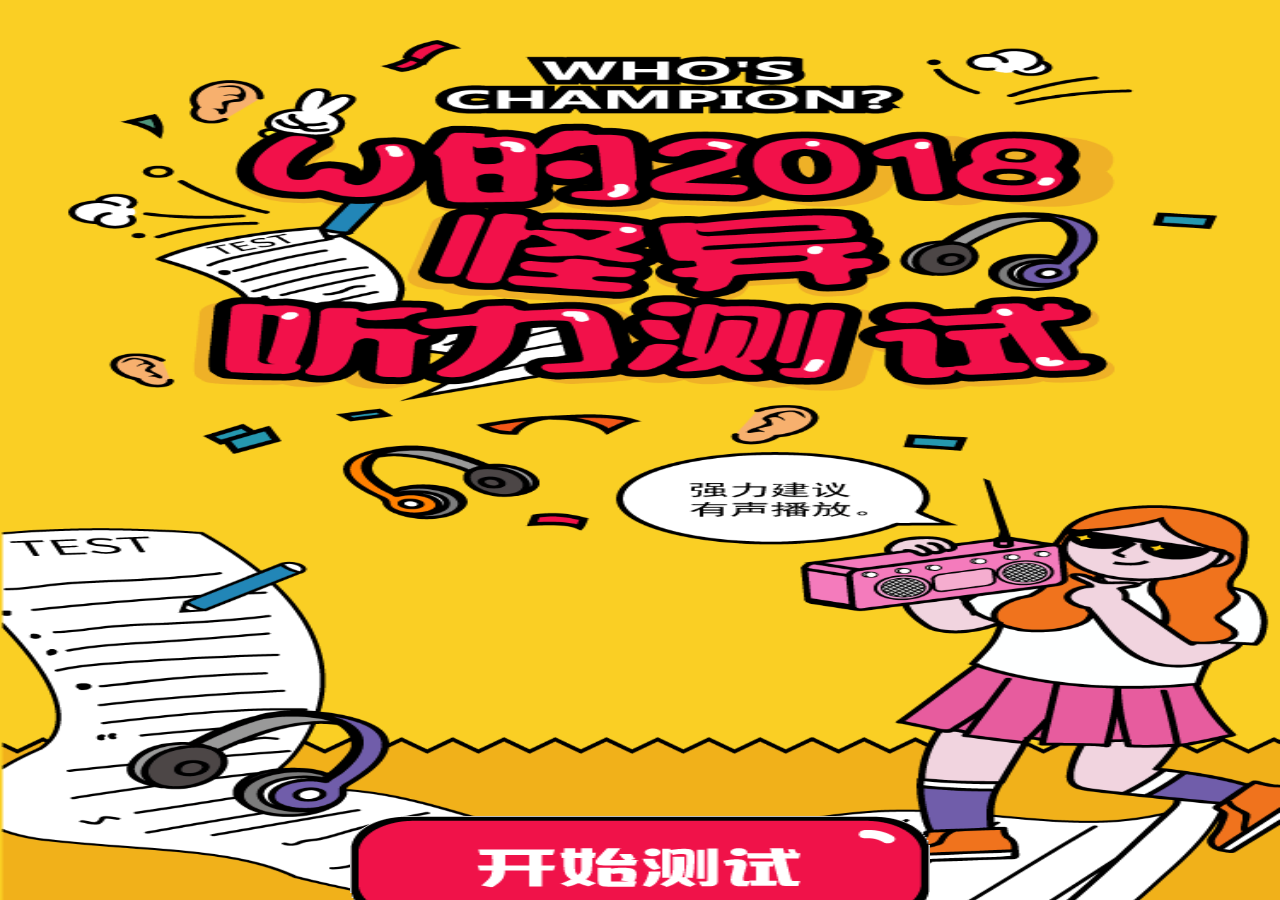
<file: index.html>
<!DOCTYPE html>
<html lang="en">
<head>
    <meta http-equiv="Content-Type" content="text/html; charset=utf-8" />
    <meta name="viewport" content="width=device-width, initial-scale=1.0, maximum-scale=1.0, user-scalable=0,minimum-scale=1">
    <title></title>
    <script src="js/rem.js"></script>
    <script src="js/jquery-3.2.1.min.js"></script>
    <script src="js/index.js"></script>
    <script src="js/check.js"></script>
    <link rel="stylesheet" href="css/index.css">
</head>
<body>
<!--首页-->
<section class="index">
   <div>
       <div class="img1">
           <img src="" alt="" imgData="1">
       </div>
       <div class="img2">
           <img src="" alt="" imgData="2">
       </div>
       <div class="progress">
           <img src="" alt="" imgData="full" class="full">
       </div>
       <img src="" alt="" imgData="4">

   </div>
</section>


<!--开始测试-->
<section class="start">
    <img src="" alt="" imgData="5">
    <div>

        <div class="official">
            <img src="" alt="" imgData="official" class="000">
            <img src="" alt="" imgData="close" class="close">
        </div>
        <div class="img6">
            <img src="" alt="" imgData="6">
        </div>
        <img src="" alt="" imgData="7" class="img7">
        <div class="shengming">
            <div class="img8">
                <img src="" alt="" imgData="8">
                <div class="img9">
                    <img src="" alt="" imgData="9">
                </div>
            </div>
        </div>
    </div>
</section>


<!--答题部分-->
<section class="test">
    <div>
        <audio src="music/1.m4a" controls="controls" loop="loop"></audio>
        <img src="" alt="" imgData="10">
        <ul class="tihao tihao1">
            <li class="active">
                1
            </li>
            <li>
                2
            </li>
            <li>
                3
            </li>
            <li>
                4
            </li>
            <li>
                5
            </li>
        </ul>

        <div class="timeBox">00:<span class="time">30</span></div>
        <div class="img11">
            <img src="" alt="" imgData="11">
            <img src="" alt="" imgData="12" class="hand">
            <div class="voice">
                <img src="" alt="" imgData="13" name="myImage">
            </div>
        </div>

        <div class="question">

        </div>

        <div class="next next1 ">
            <img src="" alt="" imgData="16">
        </div>
        <div class="next next2 hidden">
            <img src="" alt="" imgData="17">
        </div>
    </div>
</section>


<!--查看结果-->



<!--答对0道题-->
<section class="zero">
    <div>
        <img src="" alt="" imgData="zero">
        <div class="official">
            <img src="" alt="" imgData="official" class="000">
            <img src="" alt="" imgData="close" class="close">
        </div>

        <img src="" alt="" imgData="zero1" class="zero1">
        <div class="desc">
            客官，这次没有答对不要气馁，下次答对可能就是你了哟
        </div>
        <div class="again">
            <img src="" alt="" imgData="again">
        </div>
        <div class="show">
            <img src="" alt="" imgData="show">
        </div>
        <div class="back">
            <img src="" alt="" imgData="fenxiang" class="black">
        </div>
    </div>
</section>

<!--答对大于0道题少于5道题-->
<section class="more">
    <div>
        <img src="" alt="" imgData="more">
        <div class="official">
            <img src="" alt="" imgData="official">
            <img src="" alt="" imgData="close" class="close">
        </div>
        <img src="" alt="" imgData="oneTitle" class="oneTitle">
        <img src="" alt="" imgData="one1" class="zero1 yes">
        <div class="desc">
            哎呦，大官人你获得了冒冒的超私密礼物！快去冒泡公众号走一波。
        </div>
        <div class="again again1">
            <img src="" alt="" imgData="again">
        </div>
        <div class="prize hidden">
            <img src="" alt="" imgData="prize">
        </div>
        <div class="show">
            <img src="" alt="" imgData="show">
        </div>
        <div class="back">
            <img src="" alt="" imgData="fenxiang" class="black">
        </div>
    </div>
</section>


<!--用户登记-->
<section class="register">
    <div>
        <img src="" alt="" imgData="register">
        <form action="" class="registerForm">
            <div class="formGroup">
                <img src="" alt="" imgData="name">
                <input type="text" name="name" id="name" placeholder="请输入你的真实姓名" data-validate="require:必填项;name:请填写最少为一个字的姓名">
                <!--<div class="form-help">必填项</div>-->
            </div>
            <div class="formGroup">
                <img src="" alt="" imgData="phone">
                <input type="number" oninput="if(value.length>11)value=value.slice(0,11)" name="phone" id="phone" placeholder="请输入你的联系电话" data-validate="require:必填项;phone:请填写11位的手机号码">
            </div>
            <div class="formGroup">
                <img src="" alt="" imgData="address">
                <textarea name="" maxlength="40" minlength="30" name="address" id="address" placeholder="请输入你的真实地址" data-validate="require:必填项;address:请填写字数为30~40的地址"></textarea>
            </div>
            <div class="formGroup">
                <img src="" alt="" imgData="win" class="win">
                <input type="number" oninput="if(value.length>6)value=value.slice(0,6)" name="win" id="win" placeholder="请输入你的中奖码" data-validate="require:必填项;win:请填写6位数的中奖码">
            </div>
        </form>
        <div class="submit">
            <img src="" alt="" imgData="confirmBtn1">
        </div>
    </div>

</section>


<!--中奖关注公众号界面-->
<section class="winner">
    <div>
        <img src="" alt="" imgData="winner">
        <div class="codeBox">
            &nbsp;&nbsp;中奖码：<span class="code">123456</span>
        </div>
    </div>
</section>

<!--数据统计-->
   <script>
       var _mtac = {};
       (function() {
           var mta = document.createElement("script");
           mta.src = "http://pingjs.qq.com/h5/stats.js?v2.0.2";
           mta.setAttribute("name", "MTAH5");
           mta.setAttribute("sid", "500576946");
           var s = document.getElementsByTagName("script")[0];
           s.parentNode.insertBefore(mta, s);
       })();
   </script>

</body>
</html>
</file>
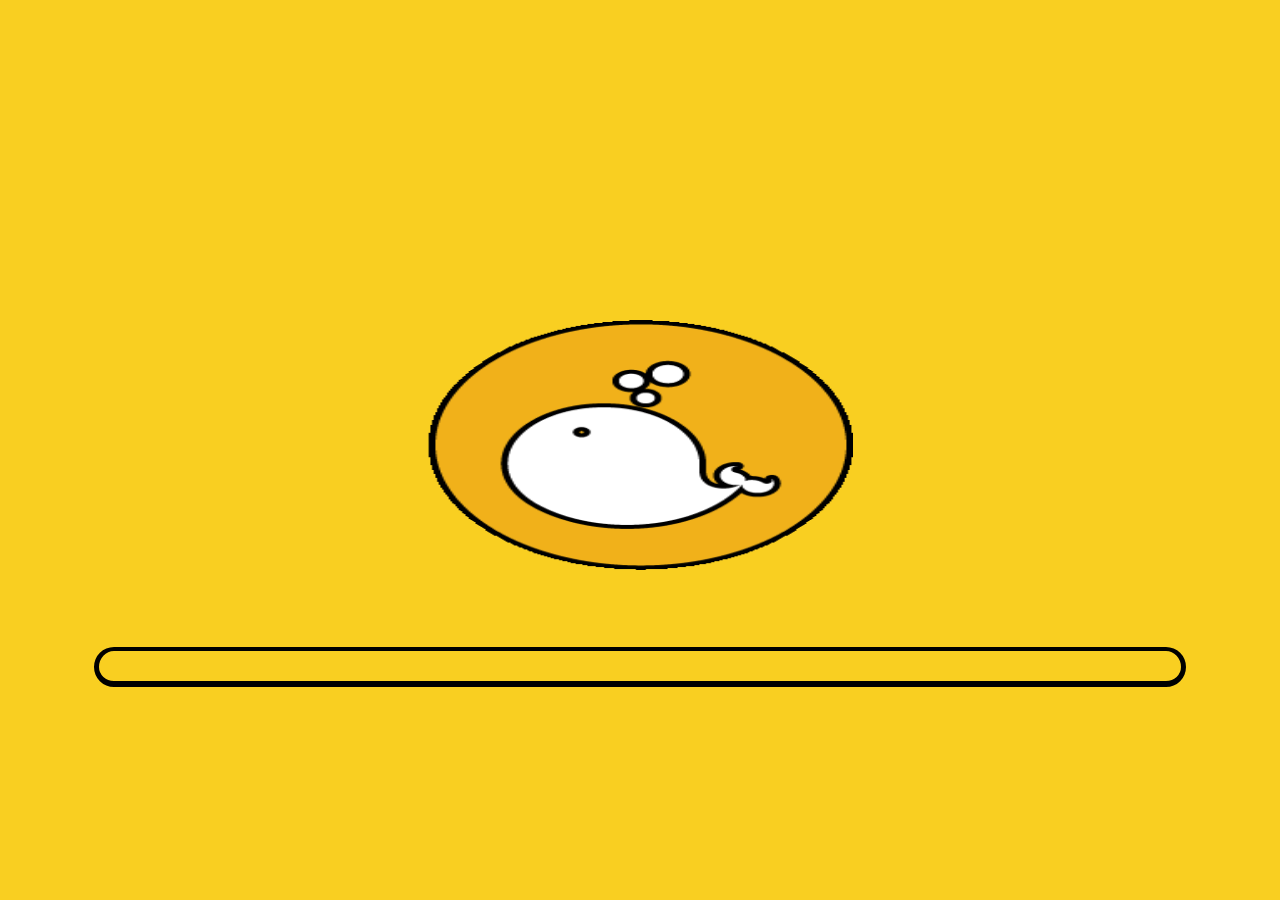
<file: 111.html>
<!DOCTYPE html>
<html lang="en">
<head>
    <meta http-equiv="Content-Type" content="text/html; charset=utf-8" />
    <meta name="viewport" content=" width=device-width initial-scale=1.0
    minmum-scale=1.0 maxmum=1.0 user-scalable=no">
    <title></title>
    <script src="js/rem.js"></script>
    <script src="js/jquery-3.2.1.min.js"></script>
    <script src="js/index.js"></script>
    <script src="js/check.js"></script>
    <link rel="stylesheet" href="css/index.css">
</head>
<body>
<!--首页-->
<section class="index">
    <div>
        <div class="img1">
            <img src="img/1.png" alt="" imgData="1">
        </div>
        <div class="img2">
            <img src="img/2.png" alt="" imgData="2">
        </div>
        <div class="progress">
            <img src="img/full.png" alt="" imgData="full">
        </div>
        <img src="img/4.png" alt="" imgData="4">

    </div>
</section>


<!--开始测试-->
<section class="start">
    <div>
        <img src="img/5.png" alt="" imgData="5">
        <div class="img6">
            <img src="img/6.png" alt="" imgData="6">
        </div>
        <img src="img/7.png" alt="" imgData="7" class="img7">
        <div class="shengming">
            <div class="img8">
                <img src="img/8.png" alt="" imgData="8">
            </div>
            <div class="img9">
                <img src="img/9.png" alt="" imgData="9">
            </div>
        </div>
    </div>
</section>


<!--答题部分-->
<section class="test">
    <div>
        <audio src="music/1.m4a" controls="controls"></audio>
        <img src="img/10.png" alt="" imgData="10">
        <ul class="tihao tihao1">
            <li class="active">
                1
            </li>
            <li>
                2
            </li>
            <li>
                3
            </li>
            <li>
                4
            </li>
            <li>
                5
            </li>
        </ul>

        <div class="timeBox">00:<span class="time">30</span></div>
        <div class="img11">
            <img src="img/11.png" alt="" imgData="11">
            <img src="img/12.png" alt="" imgData="12" class="hand">
            <div class="voice">
                <img src="img/13.png" alt="" imgData="13" name="myImage">
            </div>
        </div>

        <div class="question">

        </div>

        <div class="next next1">
            <img src="img/16.png" alt="" imgData="16">
        </div>
    </div>
</section>

<!--查看结果-->



<!--答对0道题-->
<section class="zero">
    <div>
        <img src="img/zero.png" alt="" imgData="zero">
        <div class="official">
            <img src="img/official.png" alt="" imgData="official" class="000">
            <img src="img/close.png" alt="" imgData="close" class="close">
        </div>

        <img src="img/zero1.png" alt="" imgData="zero1" class="zero1">
        <div class="desc">
            客官，这次没有答对不要气馁，下次答对可能就是你了哟
        </div>
        <div class="again">
            <img src="img/again.png" alt="" imgData="again">
        </div>
        <div class="show">
            <img src="img/show.png" alt="" imgData="show">
        </div>
    </div>
</section>

<!--答对大于0道题少于5道题-->
<section class="more">
    <div>
        <img src="img/more.png" alt="" imgData="more">
        <div class="official">
            <img src="img/official.png" alt="" imgData="official">
            <img src="img/close.png" alt="" imgData="close" class="close">
        </div>
        <img src="img/oneTitle.png" alt="" imgData="oneTitle" class="oneTitle">
        <img src="img/one1.png" alt="" imgData="one1" class="zero1">
        <div class="desc">
            哎呦，大官人你获得了冒冒的超私密礼物！快去冒泡公众号走一波。
        </div>
        <div class="again">
            <img src="img/again.png" alt="" imgData="again">
        </div>
        <div class="show">
            <img src="img/show.png" alt="" imgData="show">
        </div>
    </div>
</section>


<!--用户登记-->
<section class="register">
    <div>
        <img src="img/register.png" alt="" imgData="register">
        <form action="" class="registerForm">
            <div class="formGroup">
                <img src="img/name.png" alt="" imgData="name">
                <input type="text" name="name" id="name" placeholder="请输入你的真实姓名" data-validate="require:必填项;name:请填写最少为一个字的姓名">
                <!--<div class="form-help">必填项</div>-->
            </div>
            <div class="formGroup">
                <img src="img/phone.png" alt="" imgData="phone">
                <input type="number" oninput="if(value.length>11)value=value.slice(0,11)" name="phone" id="phone" placeholder="请输入你的联系电话" data-validate="require:必填项;phone:请填写11位的手机号码">
            </div>
            <div class="formGroup">
                <img src="img/address.png" alt="" imgData="address">
                <textarea name="" maxlength="40" minlength="30" name="address" id="address" placeholder="请输入你的真实地址" data-validate="require:必填项;address:请填写字数为30~40的地址"></textarea>
            </div>
            <div class="formGroup">
                <img src="img/win.png" alt="" imgData="win" class="win">
                <input type="number" oninput="if(value.length>6)value=value.slice(0,6)" name="win" id="win" placeholder="请输入你的中奖码" data-validate="require:必填项;win:请填写6位数的中奖码">
            </div>
        </form>
        <div class="submit">
            <img src="img/confirmBtn1.png" alt="" imgData="confirmBtn1">
        </div>
    </div>

</section>


<!--中奖关注公众号界面-->
<section class="winner">
    <div>
        <img src="img/winner.png" alt="" imgData="winner">
        <div class="codeBox">
            &nbsp;&nbsp;中奖码：<span class="code">123456</span>
        </div>
    </div>
</section>


<!--数据统计-->
<script>
    var _mtac = {};
    (function() {
        var mta = document.createElement("script");
        mta.src = "http://pingjs.qq.com/h5/stats.js?v2.0.2";
        mta.setAttribute("name", "MTAH5");
        mta.setAttribute("sid", "500576946");
        var s = document.getElementsByTagName("script")[0];
        s.parentNode.insertBefore(mta, s);
    })();
</script>

</body>
</html>
</file>
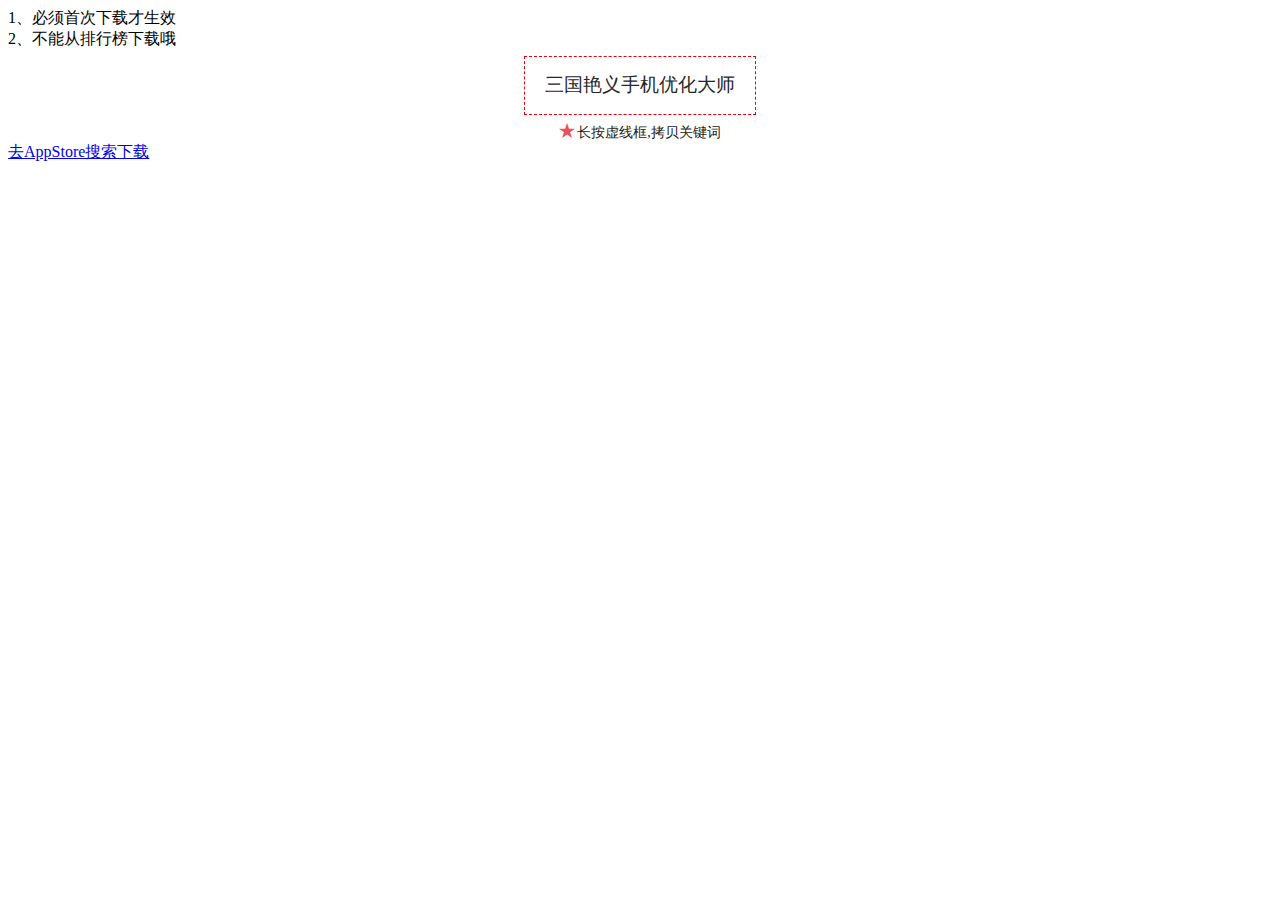
<file: copy.html>
<!DOCTYPE html>
<html lang="en">
<head>
    <meta charset="UTF-8">
    <title>Title</title>
    <script src="js/jquery-3.2.1.min.js"></script>
</head>
<style>
    .cparea{
        text-align: center;
        font-family: Microsoft Yahei;
        margin: -2em 0 0;
    }
    .kwd{
        display: inline-block;
        color: #272727;
        background-color: #fff;
        font-size: 1.1875em;
        font-size: 1.1875em;
        padding: .75em 1em;
        border: 1px dashed #e60012;
        -webkit-user-select:element;
        margin: 2em;
    }
    .kwd span{
        display: block;
        border: 1px solid #fff;
    }
    .kdes{
        display: inline-block;
        color: #212121;
        font-size: .875em;
        padding-top: 0;
    }
    .kdes b{
        color: #ed5353;
        font-size: 1.25em;
        padding-right: .1em;
    }
</style>
<body>
<div class=" para requirement">
    <div class="tips tips-t">
        1、必须首次下载才生效<br/>
        2、不能从排行榜下载哦
    </div>
    <div class="cparea">
        <div class="kwd" id="kwd"><span>三国艳义手机优化大师</span></div>
    </div>
    <div class="cparea">
        <span class="kdes"><b>★</b>长按虚线框,拷贝关键词</span>
    </div>
    <a href="https://itunes.apple.com/cn/" data-role="button" class="downlink">去AppStore搜索下载</a>
</div>
</body>
</html>
    <script type="text/javascript">

        $("#kwd").bind("taphold", function(){ //不支持iPhone/iTouch/iPad Safari
            var doc = document,
                text = doc.getElementById("kwd"),
                range,
                selection;
            if (doc.body.createTextRange) {
                range = document.body.createTextRange();
                range.moveToElementText(text);
                range.select();
            } else if (window.getSelection) {
                selection = window.getSelection();
                range = document.createRange();
                range.selectNodeContents(text);
                selection.removeAllRanges();
                selection.addRange(range);
            }else{
                alert("浏览器不支持长按复制功能");
            }
        });



        $("#kwd").bind("taphold", function(){
            var doc = document,
                text = doc.getElementById("kwd"),
                range,
                selection;
            if (doc.body.createTextRange) { //IE
                range = document.body.createTextRange();
                range.moveToElementText(text);
                range.select();

            } else if (window.getSelection) {   //FF CH SF
                selection = window.getSelection();
                range = document.createRange();
                range.selectNodeContents(text);
                selection.removeAllRanges();
                selection.addRange(range);

                //测试
                console.log(text.textContent);
                text.innerText && console.log(text.innerText);  //FireFox不支持innerText
                console.log(text.textContent.length);
                text.innerText && console.log(text.innerText.length);   //在Chrome下长度比IE/FF下多1
                console.log(text.firstChild.textContent.length);
                text.innerText && console.log(text.firstChild.innerText.length);
                console.log(text.firstChild.innerHTML.length);

                //注意IE9-不支持textContent
                makeSelection(0, text.firstChild.textContent.length, 0, text.firstChild);
                /*
                if(selection.setBaseAndExtent){
                    selection.selectAllChildren(text);
                    selection.setBaseAndExtent(text, 0, text, 4);
                }
                */
            }else{
                alert("浏览器不支持长按复制功能");
            }

        });
        function makeSelection(start, end, child, parent) {
            var range = document.createRange();
            //console.log(parent.childNodes[child]);
            range.setStart(parent.childNodes[child], start);
            range.setEnd(parent.childNodes[child], end);

            var sel = window.getSelection();
            sel.removeAllRanges();
            sel.addRange(range);
        }

    </script>
</file>
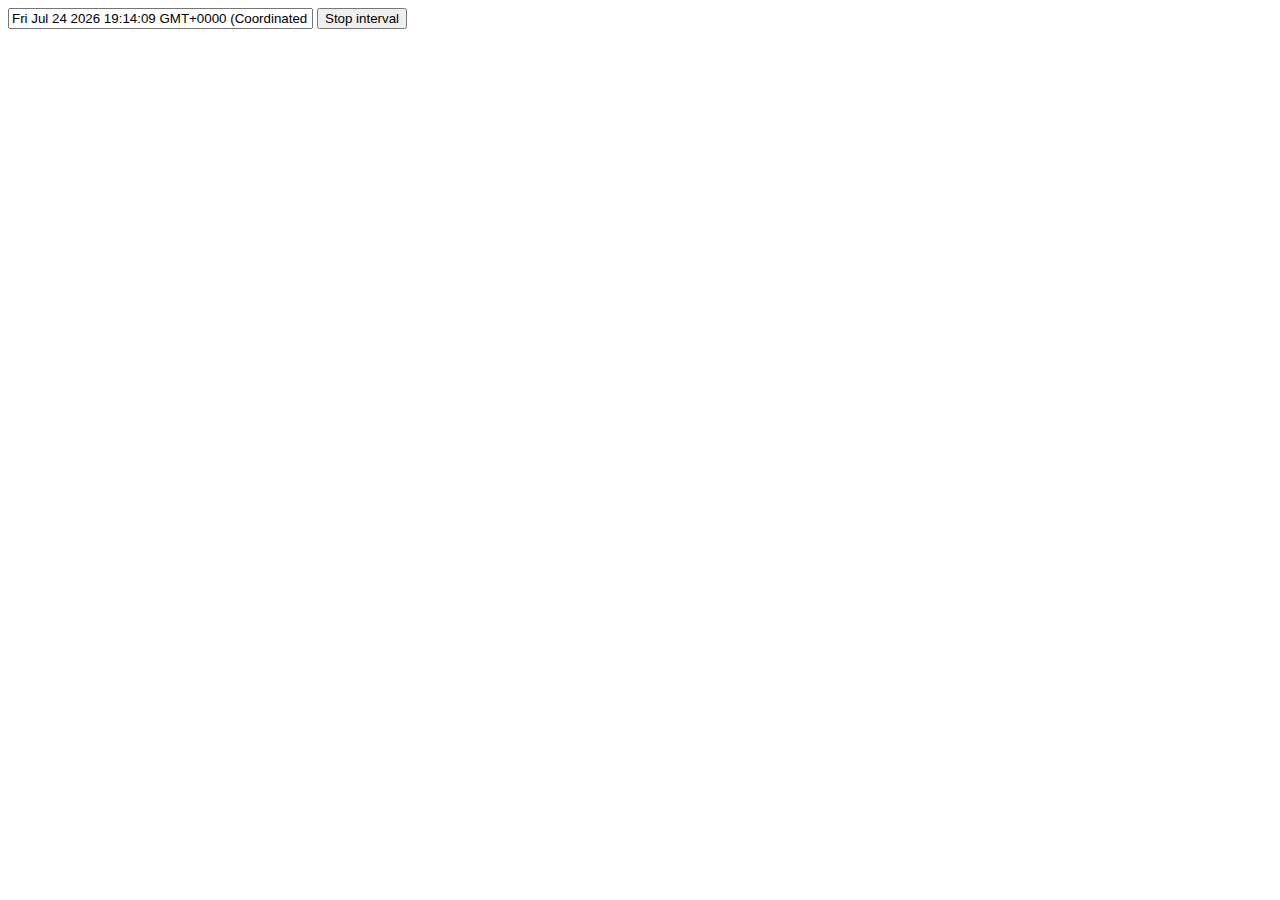
<file: demo.html>
<html>
<body>
<input type="text" id="clock" size="35" />
<script language=javascript>
    var int=self.setInterval("clock()",50)
    function clock()
    {
        var t=new Date()
        document.getElementById("clock").value=t
    }
</script>
</form>
<button onclick="int=window.clearInterval(int)">
    Stop interval</button>
</body>
</file>
<file: css/index.css>
*{
    margin: 0;
    padding:0;
    list-style: none;
    -webkit-tap-highlight-color: rgba(0,0,0,0);
    box-sizing: border-box;
    -webkit-box-sizing: border-box;
}
a{
    text-decoration: none;
}
html{
    width:100%;
    height:100%;
    overflow: hidden;
}
body{
    width:100%;
    height:100%;
    overflow: hidden;
}

/*首页*/
section{
    width:100%;
    height:100%;
    overflow: hidden;
}
.index{
    display: none;
}
section>div{
    position: absolute;
    top:0;
    bottom:0;
    width:100%;
    height:100%;
    overflow: hidden;
}
.progress{
    position: absolute;
    width:85.33%;
    height:0.4rem;
    border-top:0.04rem solid #000;
    border-bottom:0.06rem solid #000;
    border-left:0.05rem solid #000;
    border-right:0.05rem solid #000;
    border-radius:0.3rem;
    overflow: hidden;
    top:6.47rem;
    left:0;
    right:0;
    margin:auto;
}
.progress>img{
    width:100%;
    height:100%;
    position: absolute;
    top:0;
    left:-100%;
}
img{
    width:100%;
    height:100%;
}
.img2{
    width:33.33%;
    height:2.5rem;
    position: absolute;
    top:3.2rem;
    left:0;
    right:0;
    margin:auto;
}
[imgdata="img4"]{
    width:36.667%;
    height:0.24rem;
    position: absolute;
    top:7.62rem;
    left:0;
    right:0;
    margin:auto;
}


/*开始测试*/
.start{
    display: none;
}
[imgdata="img5"]{
    width:100%;
    height:100%;
}
.cont{
    width:100%;
    height:100%;
}
.img6{
    width:45.33%;
    height:1.06rem;
    margin:0 auto;
    margin-top:8.16rem;
    /*position: absolute;
    top:9.16rem;
    left:0;
    right:0;
    margin:auto;*/
}
.img7{
    display: block;
    width:28.6%;
    height:0.24rem;
    margin: 0 auto;
    margin-top:0.5rem;
   /* position: absolute;
    bottom:3.6rem;
    left:0;
    right:0;*/

}
.img8{
    width:95.2%;
    height:88%;
    position: absolute;
    top:0.33rem;
    left:3.867%;
}
.img9{
    width:9.333%;
    height:0.69rem;
    position: absolute;
    top:0.8rem;
    right:0.08rem;
}
.img9>img{
    float: left;
}
.shengming{
    display: none;
}


/*答题部分*/
.test{
    /*display: none;*/
}
audio{
    position: absolute;
    top:0;
    left:0;
}
.tihao{
    width:82%;
    height:0.72rem;
    position: absolute;
    top:0.4rem;
    left:12.53%;
}
.tihao>li{
    width:0.72rem;
    height:0.72rem;
    border:0.04rem solid #000000;
    box-sizing: border-box;
    margin-right:0.48rem;
    border-radius: 50%;
    font-size: 0.5rem;
    font-weight: bold;
    text-align: center;
    line-height:0.64rem;
    color: #ffffff;
    font-family: sans-serif;
    background: #2f95ab;
    float: left;
}
.tihao1>li{
    background: #b6b1b7;
}
.tihao1>li.active{
    background: #2f95ab;
}
.timeBox{
    width:16%;
    hieght:0.46rem;
    position: absolute;
    top:1.38rem;
    left:79%;
    line-height: 0.46rem;
    font-size:.42rem;
    font-family:黑体;
}
.img11{
    width:32.93%;
    height:1.98rem;
    position: absolute;
    top:2.91rem;
    /*top:19%;*/
    left:0;
    right:0;
    margin:auto;
}
.hand{
    width:1.33rem;
    height:1.89rem;
    position: absolute;
    top:0.9rem;
    left:0;
    right:0;
    margin:auto;
}
.voice{
    width:0.72rem;
    height:1.1rem;
    position: absolute;
    top:-.19rem;
    right:-0.72rem;
    display: none;
}
.question{
    width:100%;
    height:4.2rem;
    /*height:41%;*/
    position: absolute;
    top:5.86rem;
    left:0;
    text-align: center;
}

.title{
    width:90%;
    margin:0.2rem auto;
    font-size:0.4rem;
    font-family: 黑体;
    line-height: 0.5rem;
    font-weight:bold;
}

.optionCont{
    width:68%;
    margin:auto;
    height:calc(4.2rem - 0.9rem);
    line-height: 0.7rem;
    font-size:0.24rem;
    text-align: left;
}
.optionBox{
    width:0.36rem;
    height:0.36rem;
    border-radius: 50%;
    border:0.03rem solid #000000;
    overflow: hidden;
    float: left;
    margin-top:0.16rem;
    position: relative;
}
.optionBox>img{
    position: absolute;
    top:0;
    left:0;
}
.optionCont p{
    padding-left:0.6rem;
}
.next{
    width:45.3%;
    height:1.06rem;
    position: absolute;
    bottom:2rem;
    left:0;
    right:0;
    margin:auto;
}
.hidden{
    display: none;
}


/*查看结果页面*/
.result{
    display: none;
}

/*答对0道题界面*/
.zero{
    display: none;
}
.official{
    width:100%;
    height:100%;
    position: absolute;
    top:0;
    left:0;
    z-index: 100;
    background-color: rgba(0,0,0,.5);
    display:none;
}
.official>img{
    width:80.4%;
    height:11.4rem;
    position: absolute;
    top:0;
    bottom:0;
    left:0;
    right:0;
    margin:auto;
}
.official>.close{
    width:0.7rem;
    height:0.7rem;
    position: absolute;
    top:1.15rem;
    left:5.65rem;
    margin:0;
}
.zero1{
    width:68.26667%;
    height:3.91rem;
    position: absolute;
    left:0;
    right:0;
    top:3.1rem;
    margin:auto;
}
.prize,.again{
    width:45.2%;
    height:1.05rem;
    position: absolute;
    left:0;
    right:0;
    bottom:3.97rem;
    margin:auto;
}
.show{
    width:45.2%;
    height:1.05rem;
    position: absolute;
    left:0;
    right:0;
    bottom:2.41rem;
    margin:auto;
}
.desc{
    width:84.4%;
    position: absolute;
    left:0;
    right:0;
    top:7.35rem;
    margin:auto;
    text-align: center;
    line-height:0.34rem;
    font-family: 黑体;
    font-size:0.24rem;
}


/*答对0道题以上*/
.more{
    display: none;
}
.oneTitle{
    width:43.6%;
    height:0.36rem;
    position: absolute;
    left:0;
    right:0;
    top:2.42rem;
    margin:auto;
}

/*用户注册页面*/
.register{
    display: none;
}
.registerForm{
    width:72.2667%;
    height:auto;
    position: absolute;
    left:0;
    right:0;
    top:5.4rem;
    margin:auto;
}
.formGroup{
    width:100%;
    height:1.05rem;
}
.formGroup:nth-child(3){
    height:2.39rem;
}
.formGroup>img{
    float: left;
    width:1.21rem;
    height:0.32rem;
    margin-top:0.2rem;
}
.formGroup>input{
    float: right;
    width:4.1rem;
    height:0.72rem;
    border:0.03rem solid #000;
    border-radius: 0.1rem;
    outline: none;
    padding:0 0.1rem;
}
input::-webkit-input-placeholder, textarea::-webkit-input-placeholder {
    　　color: #666;font-size:16px;
}
.formGroup>.win{
    width:0.91rem;
}
.formGroup>textarea{
    float: right;
    width:4.1rem;
    height:2.06rem;
    border:0.03rem solid #000;
    border-radius: 0.1rem;
    outline: none;
    padding:0.1rem 0.1rem;
    resize: none;
}
.submit{
    width:45.2%;
    height:1.05rem;
    position: absolute;
    left:0;
    right:0;
    bottom:0.89rem;
    margin:auto;
}
.form-help{
    padding:0.03rem;
    color: #000000;
    font-size:14px;
    margin-left:1.3rem;
    line-height: 0.3rem;
}

/*中奖关注公众号界面*/

.winner{
    display:none;
}
.codeBox{
    width:48.7%;
    height:0.8rem;
    position: absolute;
    left:0;
    right:0;
    top:6.475rem;
    margin:auto;
    font-weight:bold;
    font-size:0.42rem;
    line-height:0.8rem;
    color: #f00f47;
    font-family: 黑体;
}

/*分享页面*/
.back{
    width:100%;
    height:100%;
    position: absolute;
    top:0;
    left:0;
    z-index: 1;
    background:rgba(0,0,0,0.5);
    display: none;
}
.black{
    width:53.33%;
    height:2.91rem;
    position:absolute;
    top:1rem;
    right:0.8rem;
    z-index:2;
}
</file>
